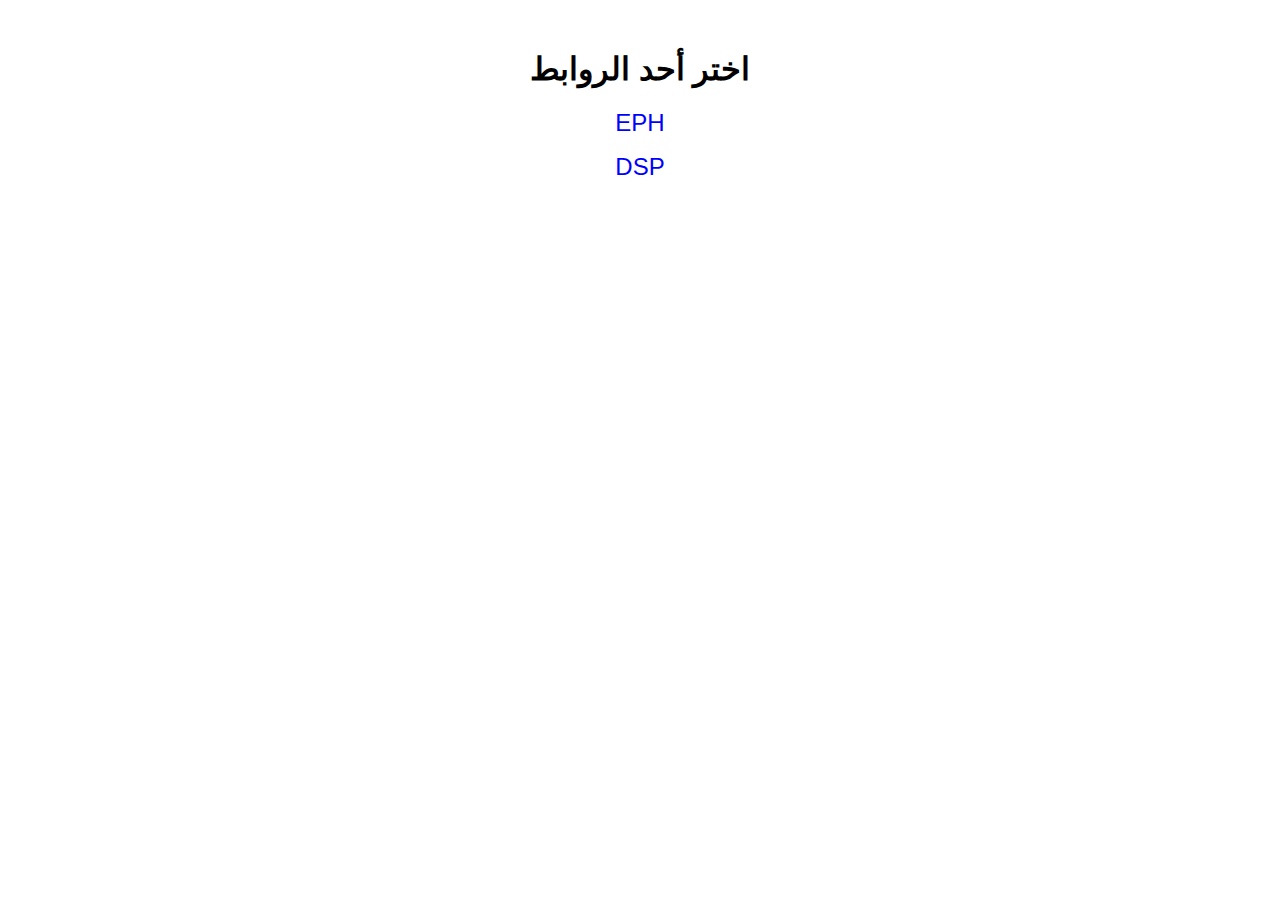
<file: index.html>
<!DOCTYPE html>
<html lang="ar">
<head>
    <meta charset="UTF-8">
    <meta name="viewport" content="width=device-width, initial-scale=1.0">
    <title>صفحة الروابط</title>
    <style>
        body {
            font-family: Arial, sans-serif;
            text-align: center;
            margin-top: 50px;
        }
        a {
            font-size: 24px;
            color: blue;
            text-decoration: none;
        }
        a:hover {
            text-decoration: underline;
        }
    </style>
</head>
<body>
    <h1>اختر أحد الروابط</h1>
    <p>
        <a href="EPH/index.html">EPH</a>
    </p>
    <p>
        <a href="DSP/index.html">DSP</a>
    </p>
</body>
</html>
</file>
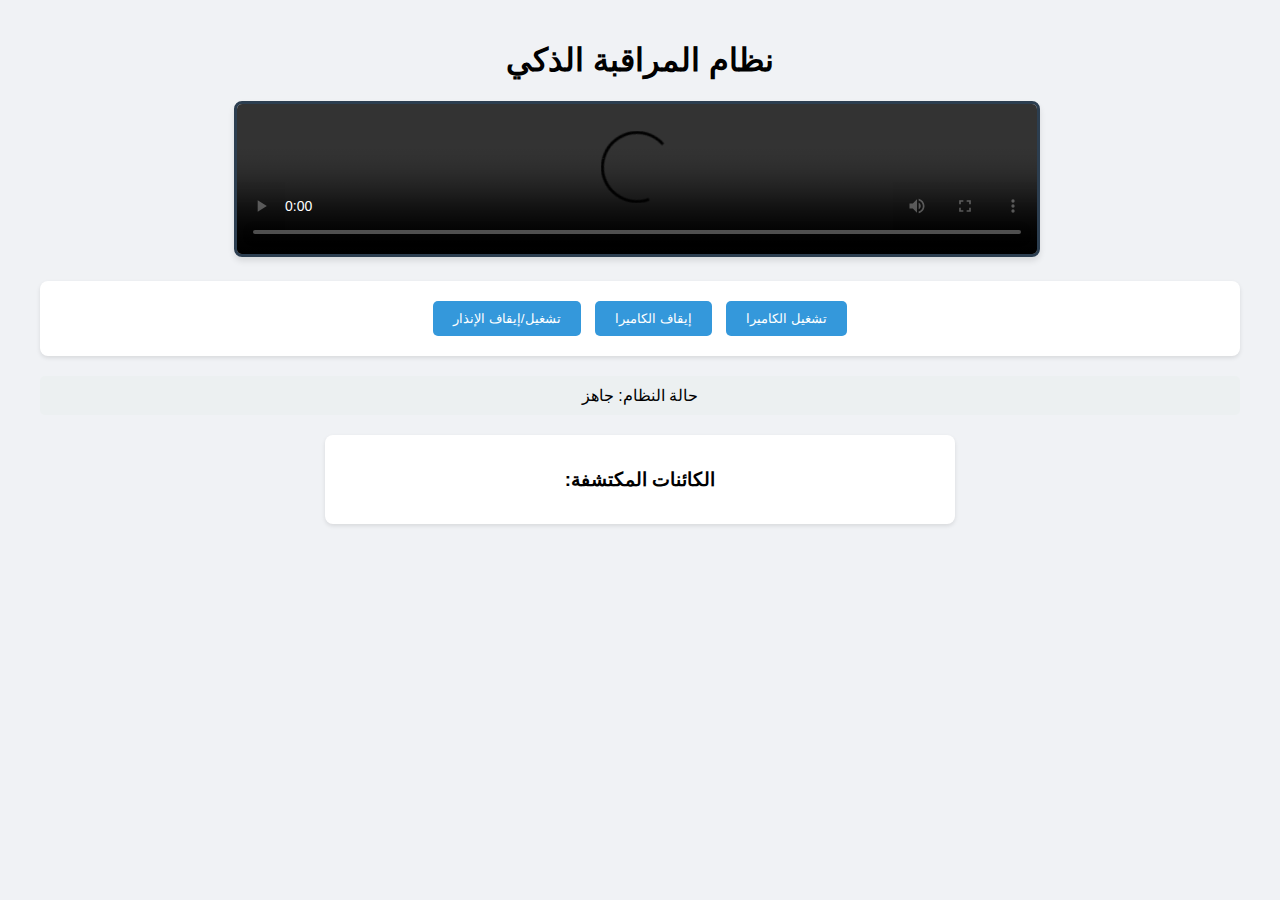
<file: dsssp/index.html>
<!DOCTYPE html>
<html lang="ar" dir="rtl">
<head>
    <meta charset="UTF-8">
    <meta name="viewport" content="width=device-width, initial-scale=1.0">
    <title>نظام المراقبة الذكي</title>
    <style>
        body {
            font-family: 'Segoe UI', Tahoma, Geneva, Verdana, sans-serif;
            margin: 0;
            padding: 20px;
            background-color: #f0f2f5;
        }
        .container {
            max-width: 1200px;
            margin: 0 auto;
            text-align: center;
        }
        .video-container {
            margin: 20px auto;
            position: relative;
            max-width: 800px;
        }
        #videoFeed {
            width: 100%;
            border: 3px solid #2c3e50;
            border-radius: 8px;
            box-shadow: 0 4px 6px rgba(0, 0, 0, 0.1);
        }
        .controls {
            margin: 20px 0;
            padding: 15px;
            background: #fff;
            border-radius: 8px;
            box-shadow: 0 2px 4px rgba(0, 0, 0, 0.1);
        }
        .alert {
            display: none;
            position: fixed;
            top: 20px;
            right: 20px;
            padding: 15px 25px;
            background-color: #e74c3c;
            color: white;
            border-radius: 5px;
            animation: fadeIn 0.5s;
            z-index: 1000;
        }
        @keyframes fadeIn {
            from { opacity: 0; }
            to { opacity: 1; }
        }
        .status {
            margin: 10px 0;
            padding: 10px;
            background: #ecf0f1;
            border-radius: 5px;
        }
        button {
            background-color: #3498db;
            color: white;
            border: none;
            padding: 10px 20px;
            border-radius: 5px;
            cursor: pointer;
            margin: 5px;
            transition: background-color 0.3s;
        }
        button:hover {
            background-color: #2980b9;
        }
        .detection-list {
            margin: 20px auto;
            max-width: 600px;
            background: white;
            padding: 15px;
            border-radius: 8px;
            box-shadow: 0 2px 4px rgba(0, 0, 0, 0.1);
        }
    </style>
</head>
<body>
    <div class="container">
        <h1>نظام المراقبة الذكي</h1>
        
        <div class="video-container">
            <video id="videoFeed" controls autoplay>
                <source src="https://https://detection-17.onrender.com/video_feed" type="video/mp4"> <!-- استبدل بـ رابط API -->
                متصفحك لا يدعم الفيديو.
            </video>
        </div>

        <div class="controls">
            <button onclick="startCamera()">تشغيل الكاميرا</button>
            <button onclick="stopCamera()">إيقاف الكاميرا</button>
            <button onclick="toggleAlarm()">تشغيل/إيقاف الإنذار</button>
        </div>

        <div class="status" id="status">
            حالة النظام: جاهز
        </div>

        <div class="detection-list" id="detectionList">
            <h3>الكائنات المكتشفة:</h3>
            <div id="detections"></div>
        </div>
    </div>

    <div class="alert" id="alert">
        تم اكتشاف حركة!
    </div>

    <audio id="alarmSound" src="https://www.soundjay.com/misc/sounds/warning-siren-1.mp3" preload="auto"></audio>

    <script>
        let isAlarmEnabled = true;
        let cameraActive = false;
        const alarmSound = document.getElementById('alarmSound');
        const videoFeed = document.getElementById('videoFeed');
        const status = document.getElementById('status');
        const alert = document.getElementById('alert');
        const detectionsDiv = document.getElementById('detections');

        function startCamera() {
            cameraActive = true;
            videoFeed.src = 'https://your-app-name.onrender.com/video_feed';  // رابط API
            status.textContent = 'حالة النظام: نشط';
            startDetectionCheck();
        }

        function stopCamera() {
            cameraActive = false;
            videoFeed.src = '';
            status.textContent = 'حالة النظام: متوقف';
            alarmSound.pause();
            alert.style.display = 'none';
        }

        function toggleAlarm() {
            isAlarmEnabled = !isAlarmEnabled;
            if (!isAlarmEnabled) {
                alarmSound.pause();
                alert.style.display = 'none';
            }
        }

        function startDetectionCheck() {
            setInterval(async () => {
                if (!cameraActive) return;
                
                try {
                    const response = await fetch('https://detection-17.onrender.com/get_detections');  // رابط API
                    const detections = await response.json();
                    
                    detectionsDiv.innerHTML = detections.map(obj => 
                        `<p>${obj.type} (الثقة: ${(obj.confidence * 100).toFixed(1)}%)</p>`
                    ).join('');

                    if (detections.length > 0 && isAlarmEnabled) {
                        alert.style.display = 'block';
                        alarmSound.play();
                    } else {
                        alert.style.display = 'none';
                        alarmSound.pause();
                    }
                } catch (error) {
                    console.error('خطأ في جلب البيانات:', error);
                }
            }, 1000);
        }
    </script>
</body>
</html>
</file>
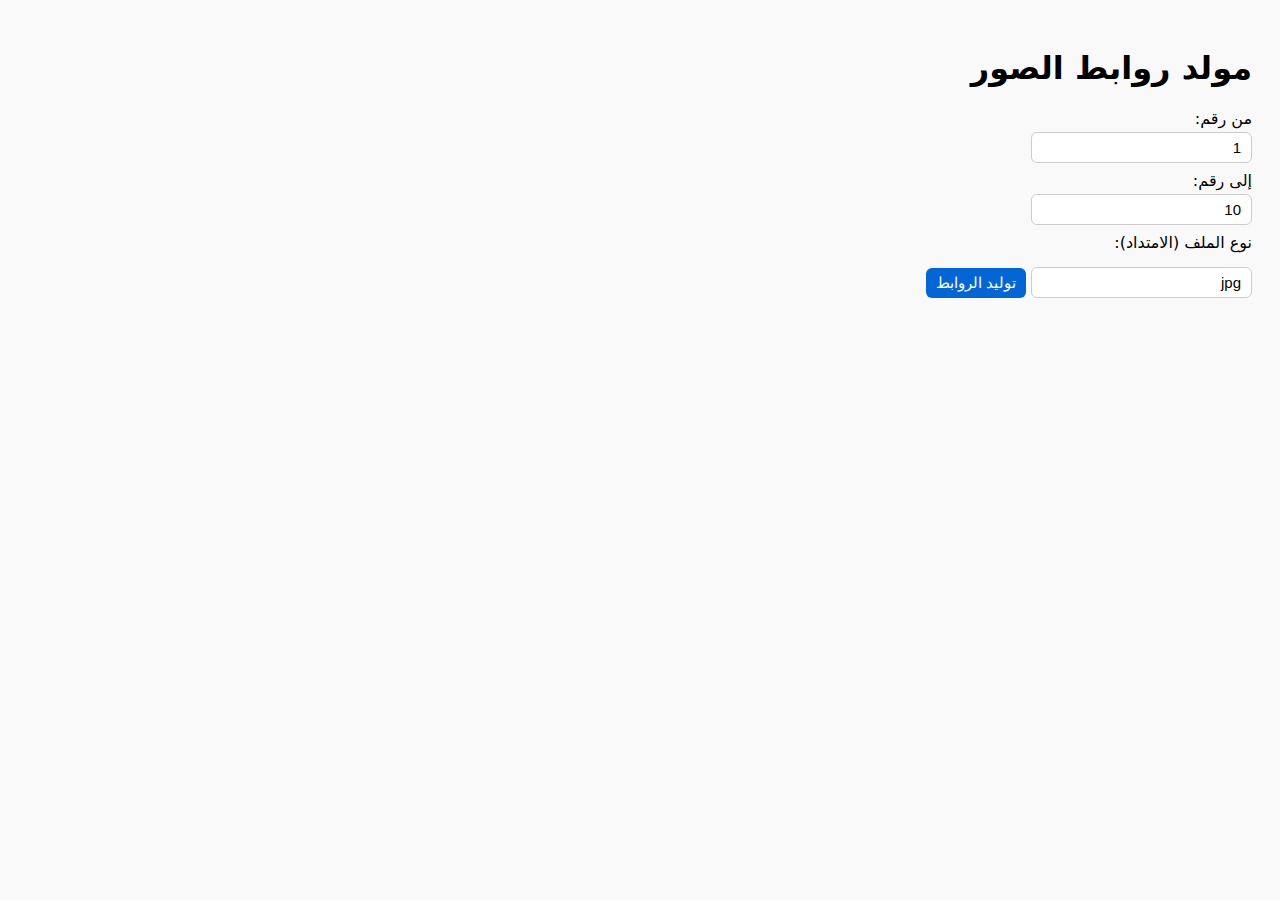
<file: Git/index.html>
<!doctype html>
<html lang="ar">
<head>
  <meta charset="utf-8" />
  <title>مولد روابط الصور</title>
  <style>
    body { font-family: system-ui; direction: rtl; padding: 20px; background:#f9f9f9; }
    label { display:block; margin: 8px 0 4px; }
    input, select, button {
      padding: 6px 10px; font-size: 15px;
      border-radius: 6px; border: 1px solid #ccc;
    }
    button { cursor:pointer; background:#0366d6; color:white; border:none; margin-top:12px; }
    #results { margin-top:20px; display:grid; grid-template-columns:repeat(auto-fit,minmax(140px,1fr)); gap:12px; }
    .card { background:white; border-radius:8px; padding:8px; box-shadow:0 2px 8px rgba(0,0,0,0.08); text-align:center; }
    .card img { max-width:100%; height:110px; object-fit:cover; border-radius:6px; margin-bottom:6px; }
    .card a { font-size:14px; color:#0366d6; text-decoration:none; }
  </style>
</head>
<body>
  <h1>مولد روابط الصور</h1>

  <label for="from">من رقم:</label>
  <input type="number" id="from" value="1">

  <label for="to">إلى رقم:</label>
  <input type="number" id="to" value="10">

  <label for="ext">نوع الملف (الامتداد):</label>
  <input type="text" id="ext" value="jpg">

  <button onclick="generate()">توليد الروابط</button>

  <div id="results"></div>

  <script>
    function generate() {
      const from = parseInt(document.getElementById("from").value);
      const to = parseInt(document.getElementById("to").value);
      const ext = document.getElementById("ext").value.trim().replace('.', '');

      const results = document.getElementById("results");
      results.innerHTML = ""; // مسح النتائج السابقة

      for (let i = from; i <= to; i++) {
        const filename = `${i}.${ext}`;
        const card = document.createElement("div");
        card.className = "card";
        card.innerHTML = `
          <a href="${filename}" target="_blank" rel="noopener">
            <img src="${filename}" alt="${filename}">
            <div>افتح ${filename}</div>
          </a>
        `;
        results.appendChild(card);
      }
    }
  </script>
</body>
</html>
</file>
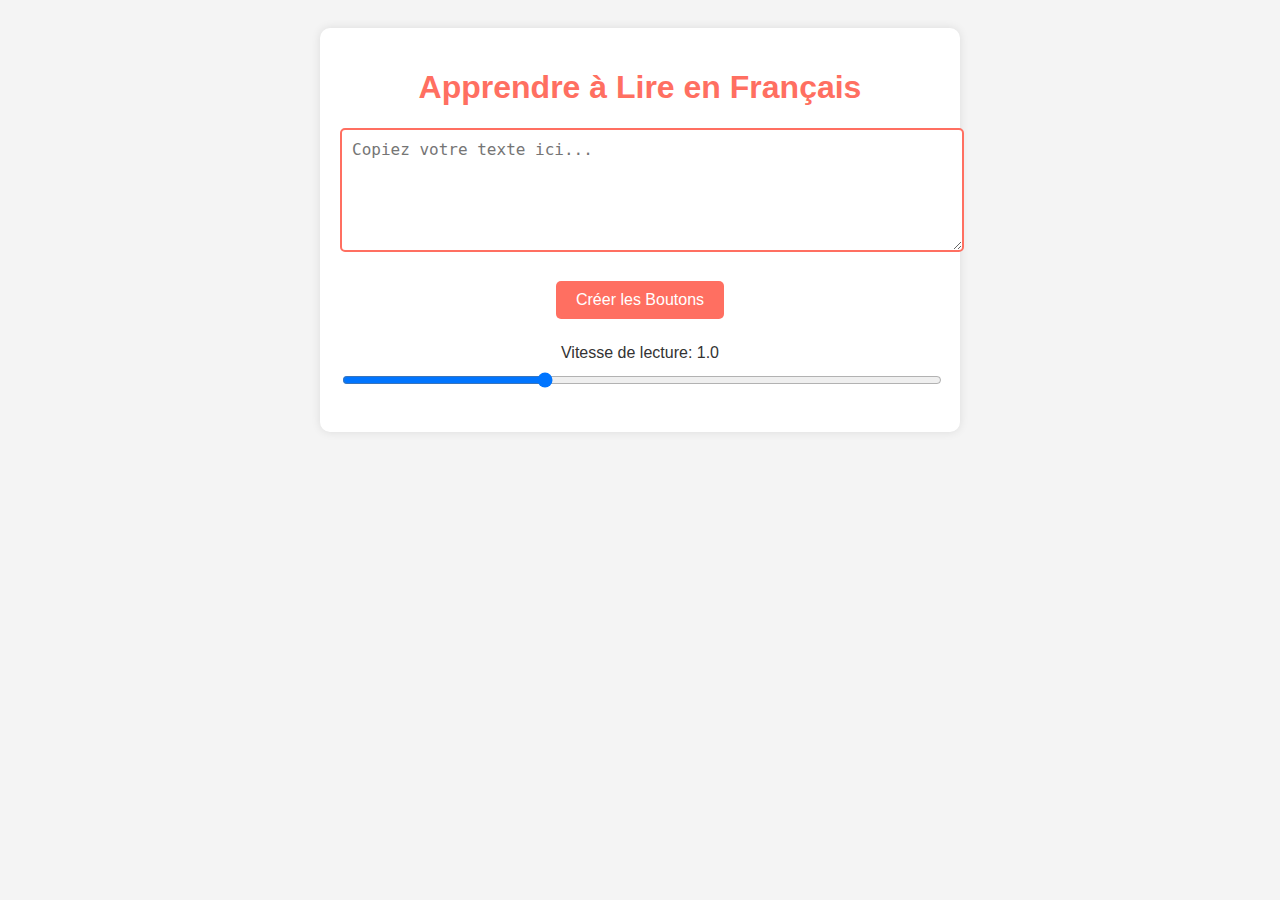
<file: mb/index.html>
<!DOCTYPE html>
<html lang="fr">
<head>
    <meta charset="UTF-8">
    <meta name="viewport" content="width=device-width, initial-scale=1.0">
    <title>Apprendre à Lire en Français</title>
    <style>
        /* CSS هنا */
        body {
            font-family: 'Comic Sans MS', cursive, sans-serif;
            background-color: #f4f4f4;
            color: #333;
            text-align: center;
            padding: 20px;
        }

        .container {
            max-width: 600px;
            margin: 0 auto;
            background-color: #fff;
            padding: 20px;
            border-radius: 10px;
            box-shadow: 0 0 10px rgba(0, 0, 0, 0.1);
        }

        h1 {
            color: #ff6f61;
        }

        textarea {
            width: 100%;
            height: 100px;
            margin-bottom: 20px;
            padding: 10px;
            font-size: 16px;
            border: 2px solid #ff6f61;
            border-radius: 5px;
        }

        button {
            background-color: #ff6f61;
            color: white;
            padding: 10px 20px;
            border: none;
            border-radius: 5px;
            cursor: pointer;
            font-size: 16px;
            margin: 5px;
        }

        button:hover {
            background-color: #ff3b2f;
        }

        #buttonsContainer {
            margin-top: 20px;
        }

        .sentence-button {
            background-color: #6b5b95;
            color: white;
            padding: 10px 20px;
            margin: 5px;
            border: none;
            border-radius: 5px;
            cursor: pointer;
            font-size: 16px;
        }

        .sentence-button:hover {
            background-color: #524578;
        }

        .speed-controls {
            margin-top: 20px;
        }

        .speed-controls label {
            font-size: 16px;
            color: #333;
        }

        .speed-slider {
            width: 100%;
            margin-top: 10px;
        }
    </style>
</head>
<body>
    <div class="container">
        <h1>Apprendre à Lire en Français</h1>
        <textarea id="textInput" placeholder="Copiez votre texte ici..."></textarea>
        <button onclick="createButtons()">Créer les Boutons</button>

        <!-- عنصر السحب للتحكم في السرعة -->
        <div class="speed-controls">
            <label for="speedSlider">Vitesse de lecture: <span id="speedValue">1.0</span></label>
            <input type="range" id="speedSlider" class="speed-slider" min="0.5" max="2" step="0.1" value="1">
        </div>

        <div id="buttonsContainer"></div>
    </div>

    <script>
        // JavaScript هنا
        let speechSpeed = 1; // السرعة الافتراضية

        // تحديث السرعة عند تغيير السحب
        const speedSlider = document.getElementById('speedSlider');
        const speedValue = document.getElementById('speedValue');

        speedSlider.addEventListener('input', () => {
            speechSpeed = parseFloat(speedSlider.value);
            speedValue.textContent = speechSpeed.toFixed(1);
        });

        function createButtons() {
            const textInput = document.getElementById('textInput').value;
            const sentences = textInput.split('.');
            const buttonsContainer = document.getElementById('buttonsContainer');
            buttonsContainer.innerHTML = '';

            sentences.forEach(sentence => {
                if (sentence.trim() !== '') {
                    const button = document.createElement('button');
                    button.innerText = sentence.trim();
                    button.classList.add('sentence-button');
                    button.addEventListener('click', () => {
                        speak(sentence.trim());
                    });
                    buttonsContainer.appendChild(button);
                }
            });
        }

        function speak(text) {
            const utterance = new SpeechSynthesisUtterance(text);
            utterance.lang = 'fr-FR';
            utterance.rate = speechSpeed; // تعيين سرعة القراءة
            speechSynthesis.speak(utterance);
        }
    </script>
</body>
</html>
</file>
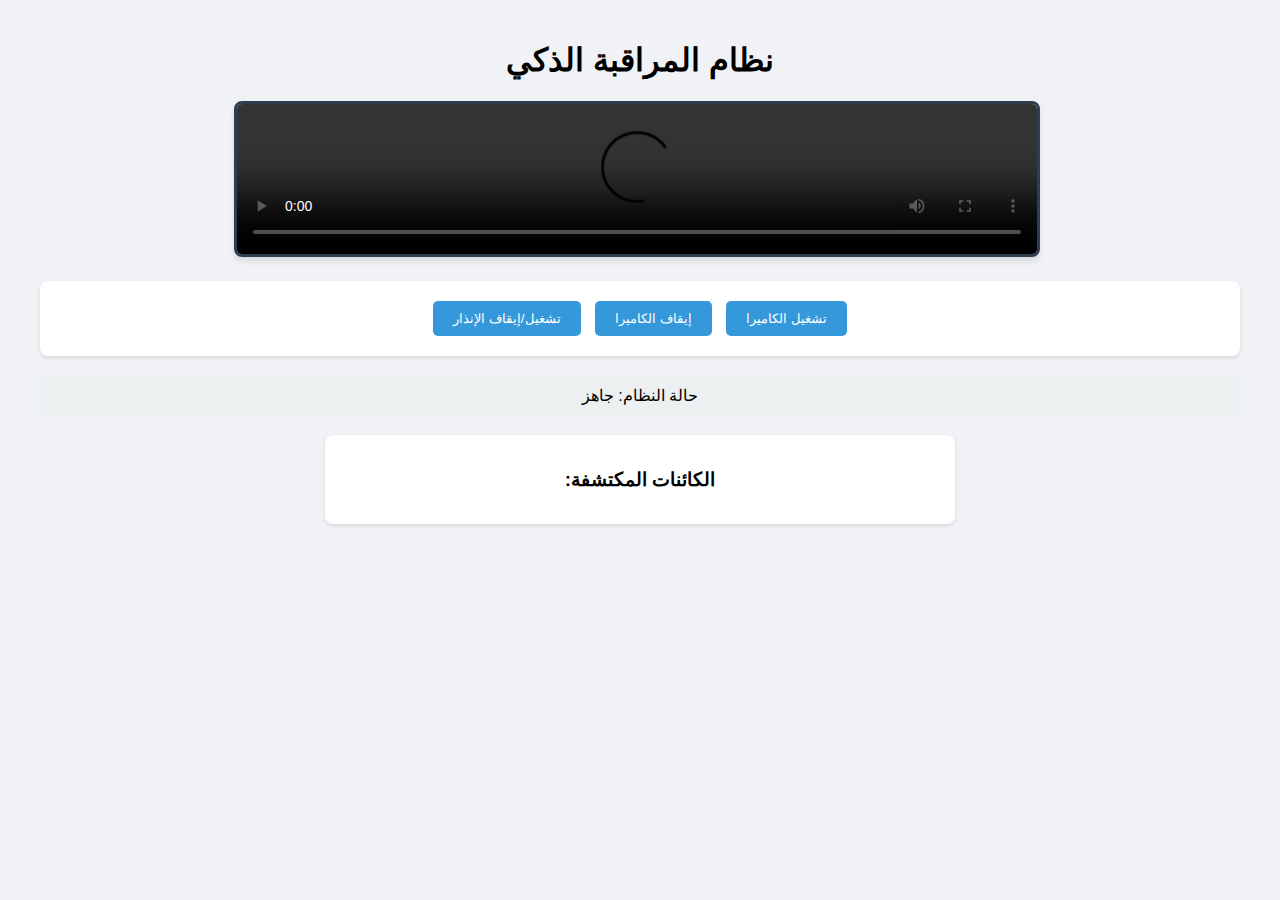
<file: detindex.html>
<!DOCTYPE html>
<html lang="ar" dir="rtl">
<head>
    <meta charset="UTF-8">
    <meta name="viewport" content="width=device-width, initial-scale=1.0">
    <title>نظام المراقبة الذكي</title>
    <style>
        body {
            font-family: 'Segoe UI', Tahoma, Geneva, Verdana, sans-serif;
            margin: 0;
            padding: 20px;
            background-color: #f0f2f5;
        }
        .container {
            max-width: 1200px;
            margin: 0 auto;
            text-align: center;
        }
        .video-container {
            margin: 20px auto;
            position: relative;
            max-width: 800px;
        }
        #videoFeed {
            width: 100%;
            border: 3px solid #2c3e50;
            border-radius: 8px;
            box-shadow: 0 4px 6px rgba(0, 0, 0, 0.1);
        }
        .controls {
            margin: 20px 0;
            padding: 15px;
            background: #fff;
            border-radius: 8px;
            box-shadow: 0 2px 4px rgba(0, 0, 0, 0.1);
        }
        .alert {
            display: none;
            position: fixed;
            top: 20px;
            right: 20px;
            padding: 15px 25px;
            background-color: #e74c3c;
            color: white;
            border-radius: 5px;
            animation: fadeIn 0.5s;
            z-index: 1000;
        }
        @keyframes fadeIn {
            from { opacity: 0; }
            to { opacity: 1; }
        }
        .status {
            margin: 10px 0;
            padding: 10px;
            background: #ecf0f1;
            border-radius: 5px;
        }
        button {
            background-color: #3498db;
            color: white;
            border: none;
            padding: 10px 20px;
            border-radius: 5px;
            cursor: pointer;
            margin: 5px;
            transition: background-color 0.3s;
        }
        button:hover {
            background-color: #2980b9;
        }
        .detection-list {
            margin: 20px auto;
            max-width: 600px;
            background: white;
            padding: 15px;
            border-radius: 8px;
            box-shadow: 0 2px 4px rgba(0, 0, 0, 0.1);
        }
    </style>
</head>
<body>
    <div class="container">
        <h1>نظام المراقبة الذكي</h1>
        
        <div class="video-container">
            <video id="videoFeed" controls autoplay>
                <source src="https://your-app-name.onrender.com/video_feed" type="video/mp4"> <!-- استبدل بـ رابط API -->
                متصفحك لا يدعم الفيديو.
            </video>
        </div>

        <div class="controls">
            <button onclick="startCamera()">تشغيل الكاميرا</button>
            <button onclick="stopCamera()">إيقاف الكاميرا</button>
            <button onclick="toggleAlarm()">تشغيل/إيقاف الإنذار</button>
        </div>

        <div class="status" id="status">
            حالة النظام: جاهز
        </div>

        <div class="detection-list" id="detectionList">
            <h3>الكائنات المكتشفة:</h3>
            <div id="detections"></div>
        </div>
    </div>

    <div class="alert" id="alert">
        تم اكتشاف حركة!
    </div>

    <audio id="alarmSound" src="https://www.soundjay.com/misc/sounds/warning-siren-1.mp3" preload="auto"></audio>

    <script>
        let isAlarmEnabled = true;
        let cameraActive = false;
        const alarmSound = document.getElementById('alarmSound');
        const videoFeed = document.getElementById('videoFeed');
        const status = document.getElementById('status');
        const alert = document.getElementById('alert');
        const detectionsDiv = document.getElementById('detections');

        function startCamera() {
            cameraActive = true;
            videoFeed.src = 'https://your-app-name.onrender.com/video_feed';  // رابط API
            status.textContent = 'حالة النظام: نشط';
            startDetectionCheck();
        }

        function stopCamera() {
            cameraActive = false;
            videoFeed.src = '';
            status.textContent = 'حالة النظام: متوقف';
            alarmSound.pause();
            alert.style.display = 'none';
        }

        function toggleAlarm() {
            isAlarmEnabled = !isAlarmEnabled;
            if (!isAlarmEnabled) {
                alarmSound.pause();
                alert.style.display = 'none';
            }
        }

        function startDetectionCheck() {
            setInterval(async () => {
                if (!cameraActive) return;
                
                try {
                    const response = await fetch('https://detection-17.onrender.com/get_detections');  // رابط API
                    const detections = await response.json();
                    
                    detectionsDiv.innerHTML = detections.map(obj => 
                        `<p>${obj.type} (الثقة: ${(obj.confidence * 100).toFixed(1)}%)</p>`
                    ).join('');

                    if (detections.length > 0 && isAlarmEnabled) {
                        alert.style.display = 'block';
                        alarmSound.play();
                    } else {
                        alert.style.display = 'none';
                        alarmSound.pause();
                    }
                } catch (error) {
                    console.error('خطأ في جلب البيانات:', error);
                }
            }, 1000);
        }
    </script>
</body>
</html>
</file>
